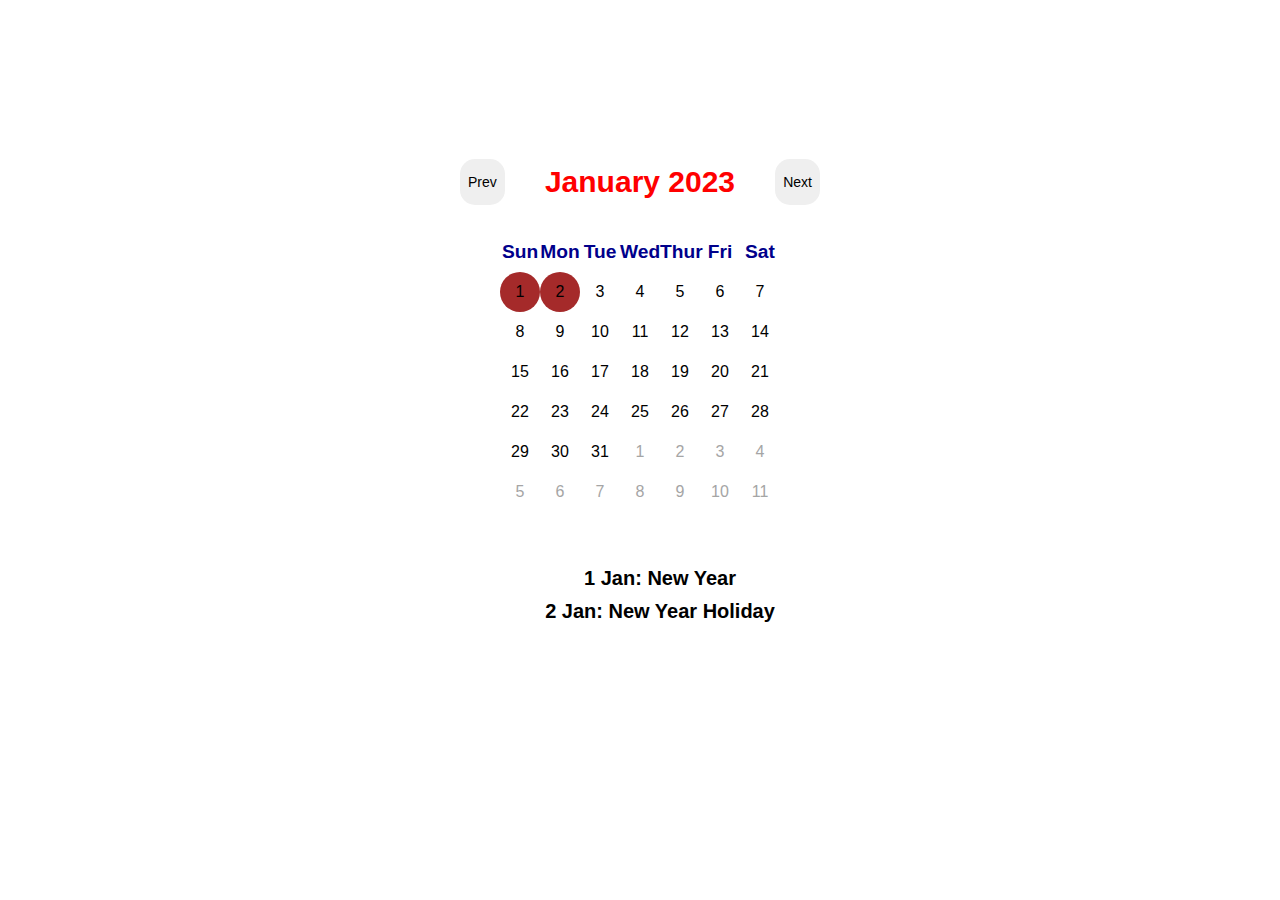
<file: index.html>
<!DOCTYPE html>
<html lang="en" dir="ltr">
<head>
  <meta charset="utf-8">
  <title>2023 Calendar</title>
  <link rel="stylesheet" href="style.css">
</head>
<body>
  <div class="container">
    <div class="calendar-head">
      <button class="previous nav-btn">Prev </button>
      <div class="current-month"></div>
      <button class="next nav-btn">Next </button>
    </div>
    <div class="calendar">
      <div class="weekdays-name">
        <div class="days-name">Sun</div>
        <div class="days-name">Mon</div>
        <div class="days-name">Tue</div>
        <div class="days-name">Wed</div>      
        <div class="days-name">Thur</div>
        <div class="days-name">Fri</div>
        <div class="days-name">Sat</div>
      </div>
      <div class="calendar-days">
      </div>
    </div>
  </div>
  <ul id="highlights">
  </ul>
  <footer>
    <script src="script.js" charset="utf-8"></script>
  </footer>
</body>
</html>
</file>
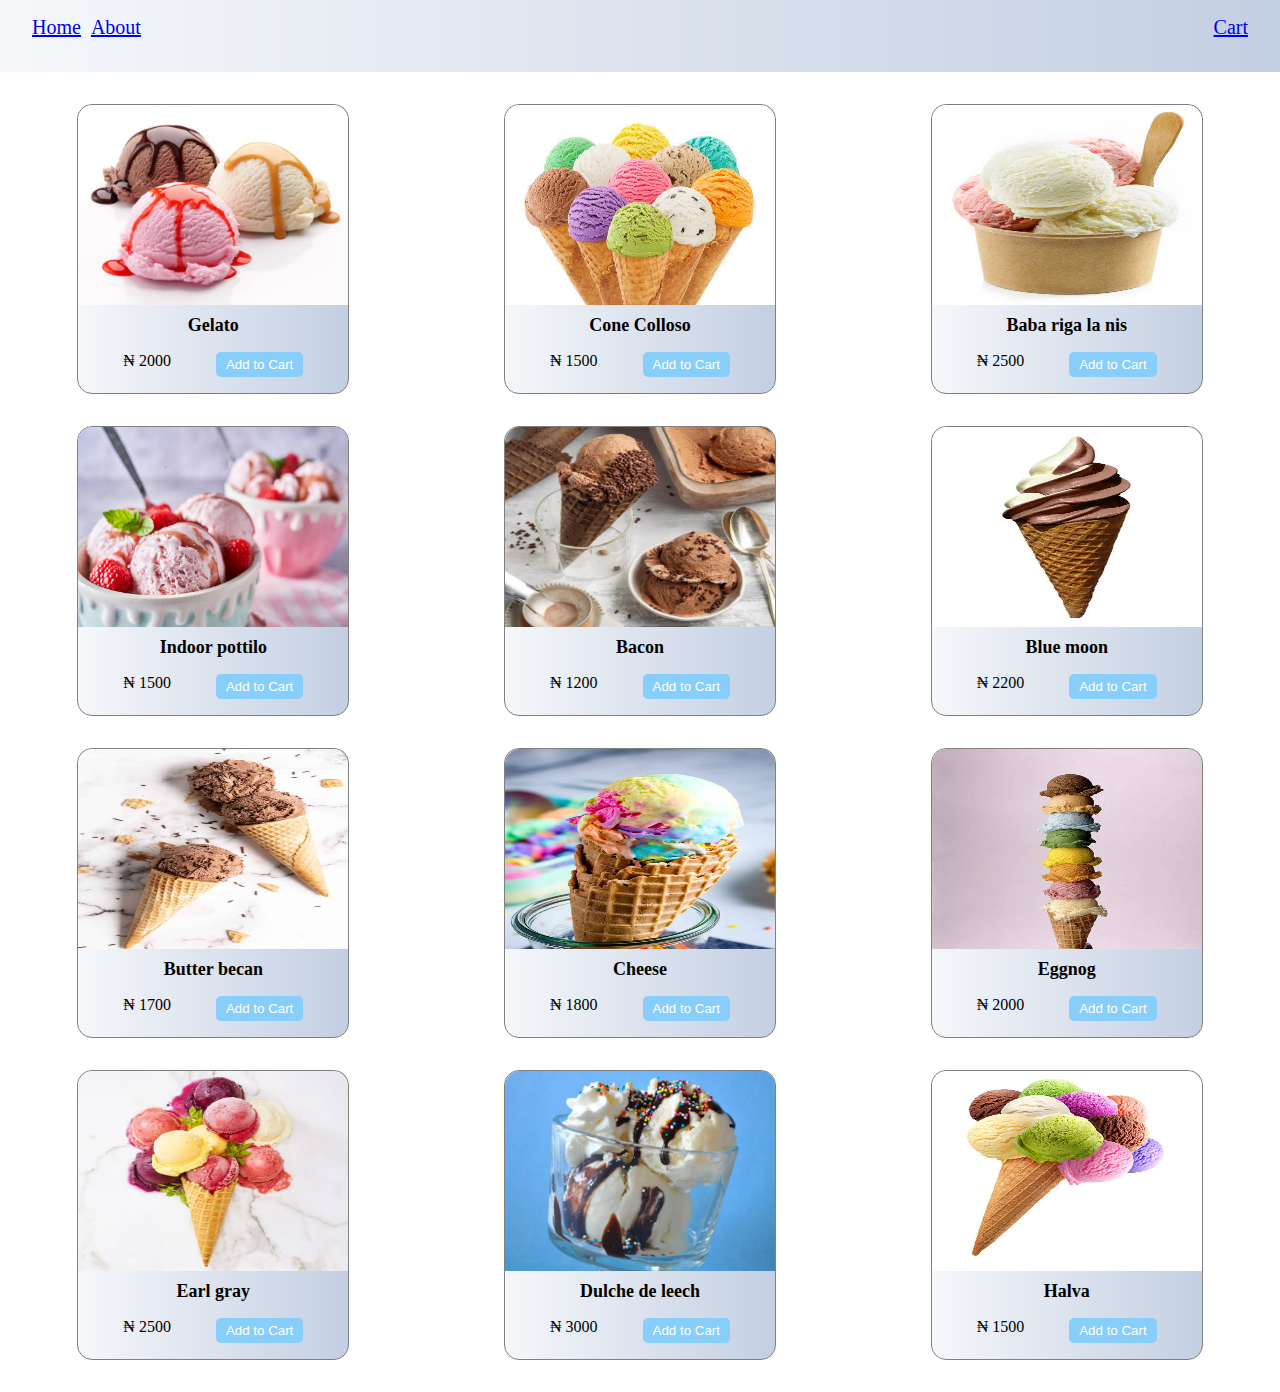
<file: Heritage/index.html>
<!DOCTYPE html>
<html lang="en">
<head>
    <meta charset="UTF-8">
    <meta http-equiv="X-UA-Compatible" content="IE=edge">
    <meta name="viewport" content="width=device-width, initial-scale=1.0">
    <title>Ice Cream Store</title>
    <link rel="stylesheet" href="index.css">
</head>
<body>
    <header>
        <ul>
            <li><a href="/">Home</a></li>
            <li><a href="about.html">About</a></li>
            <li><a href="cart.html">Cart</a></li>
        </ul>
    </header>
    <main>
        <div id="cart">

        </div>
       
    </main>
    <script src="https://code.jquery.com/jquery-3.5.0.js"></script>
    <script src="index.js"></script>
</body>
</html>
</file>
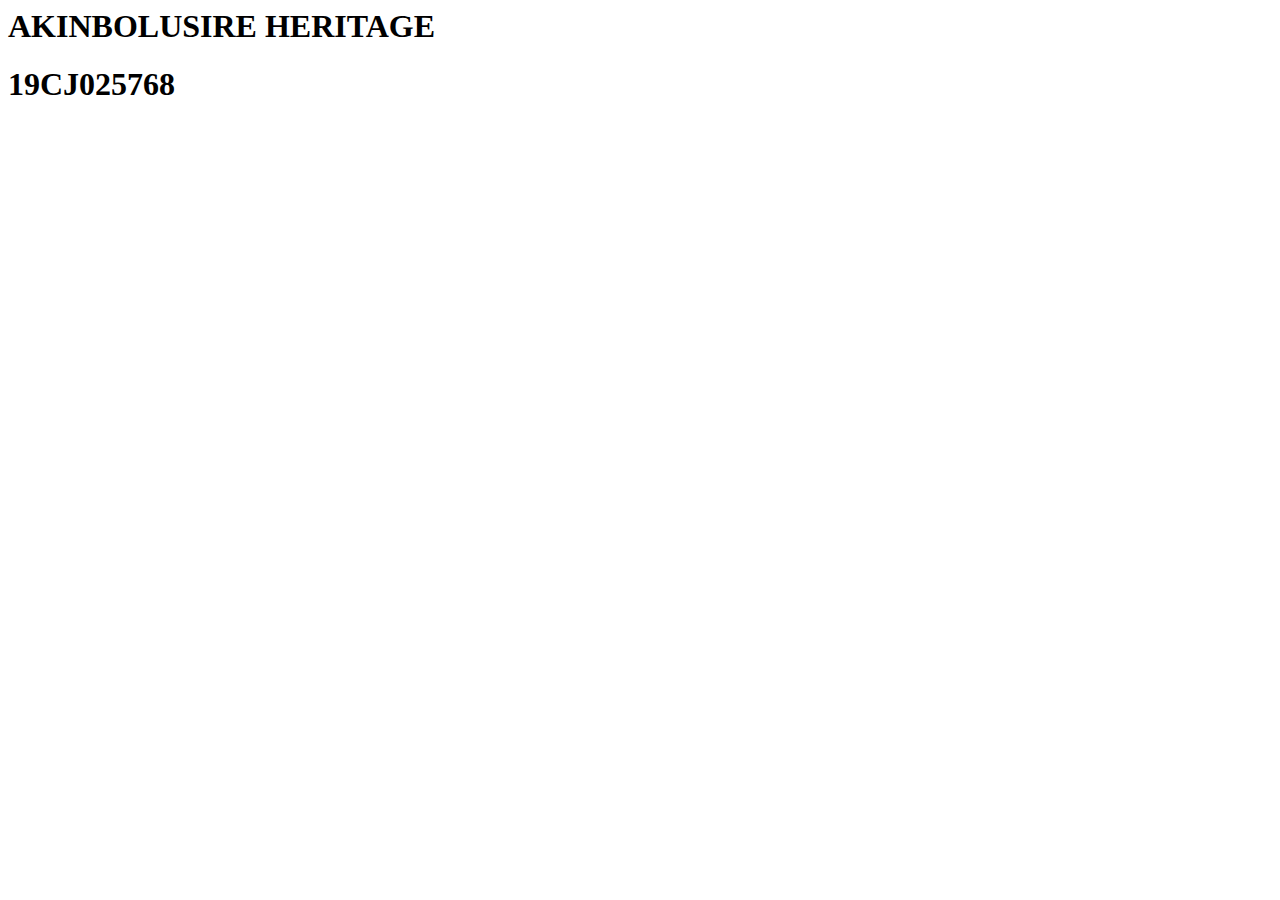
<file: AVERAGE CODE.html>
<html>
  <head>
    <title>Average</title>
  </head>
  <body>
    <h1>AKINBOLUSIRE HERITAGE</h1>
    <h1>19CJ025768</h1>
    <script type="text/JavaScript">
      let x = [0,1,2,3,4,5,6,7];
      let sum= 0;
      let avg;
      for (let i = 0; i< x.length ; i++){
       sum += x[i];
      };
      avg = sum/x.length;
      console.log(avg);
      console.log("Heritage");
    </script>
  </body>
</html>
</file>
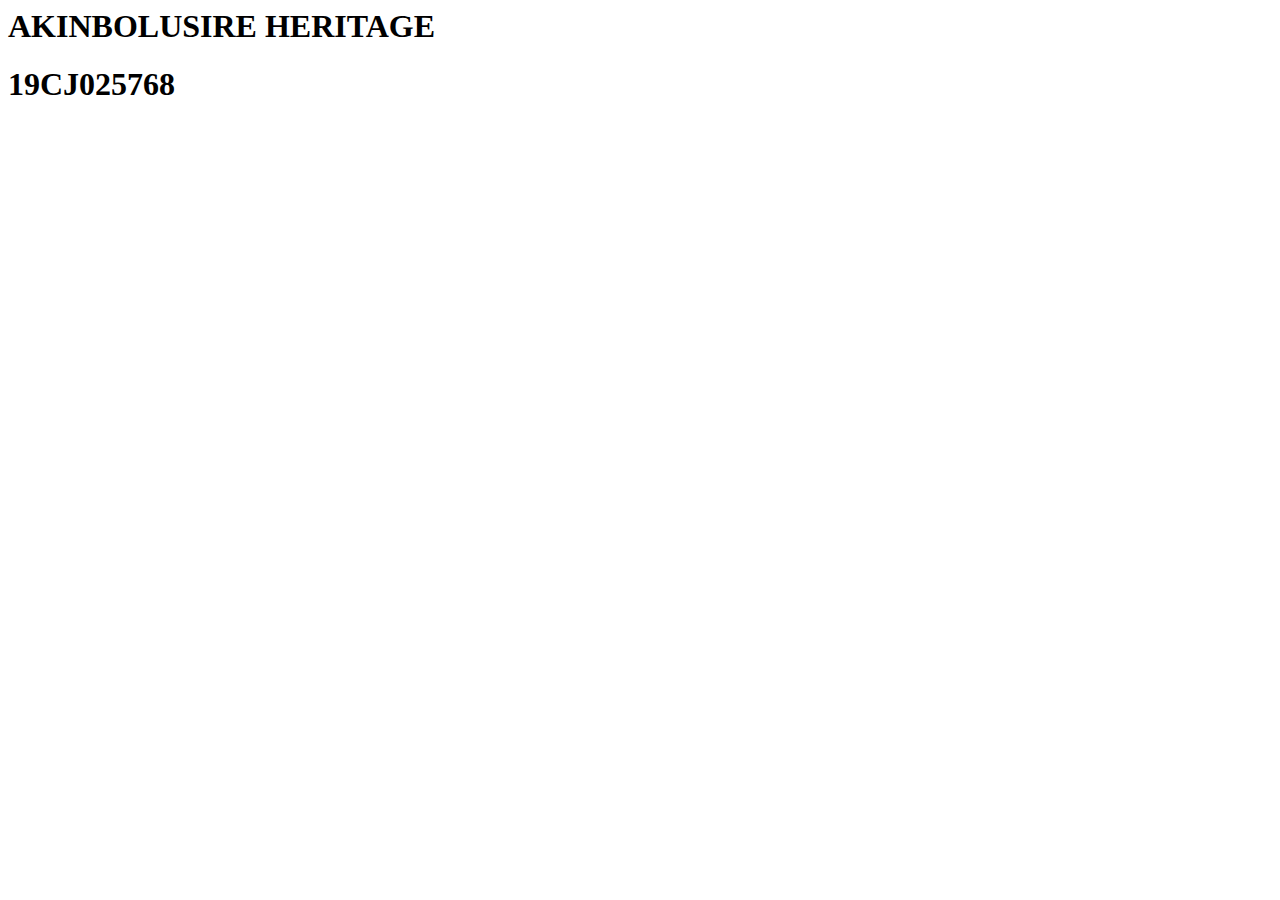
<file: DETERMINANT CODE.html>
<html>
  <head>
    <title>Determinant</title>
  </head>
  <body>
    <h1>AKINBOLUSIRE HERITAGE</h1>
    <h1>19CJ025768</h1>
    <script type="text/JavaScript">
      let A = [[5,7],[6,8]];
      for(let i = 0; i<2;i++){
        for(let j = 0; j<2;j++){
            var determinant = ((A[0][0]*A[1][1])-(A[1][0]*A[0][1]));
        }
      }
      console.log(determinant);
    </script>
  </body>
</html>
</file>
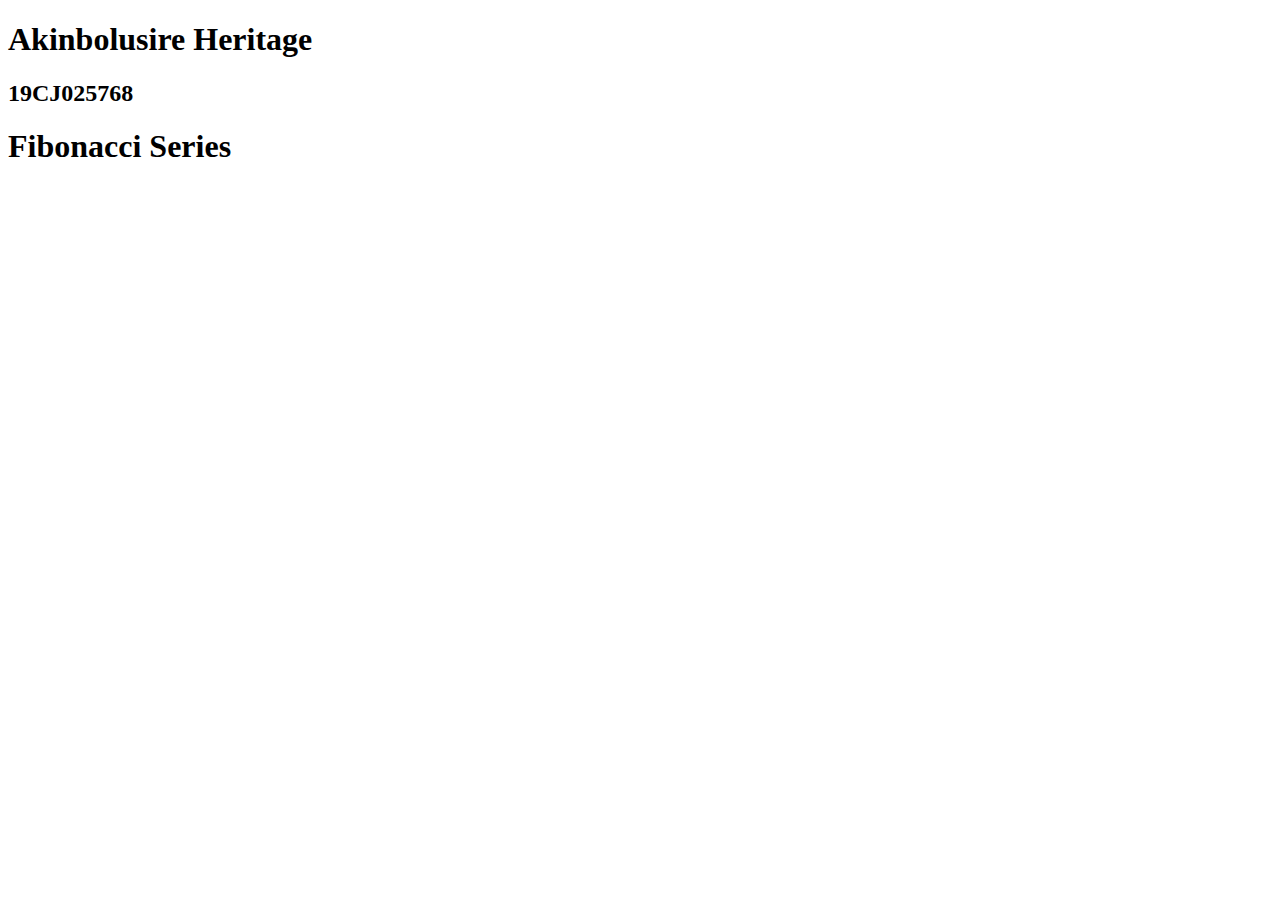
<file: Fibonacci.html>
<!DOCTYPE html>
<html>

<head>
    <title>Fibonacci Series</title>
    <h1>Akinbolusire Heritage</h1>
    <h2>19CJ025768</h2>
</head>

<body>
    <h1>Fibonacci Series</h1>
    <ul>
        <script>

            let n1 = 0, n2 = 1, number = 100, nextTerm;

            console.log('Fibonacci Series:');

            for (let i = 1; i <= number; i++) {
                console.log(n1);
                nextTerm = n1 + n2;
                n1 = n2;
                n2 = nextTerm;
            }

        </script>
    </ul>
</body>

</html>
</file>
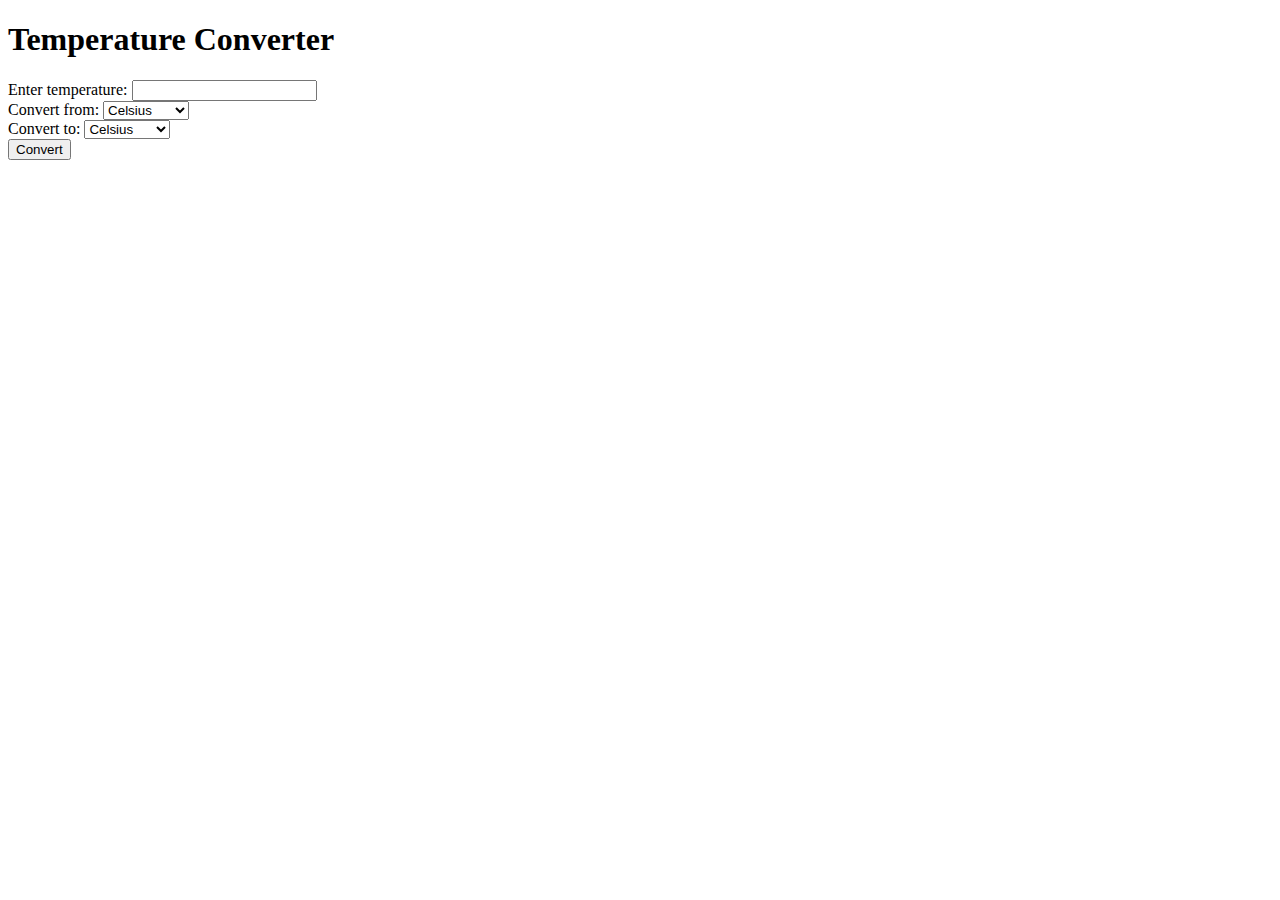
<file: Temperature Conversion!!!.html>
<!DOCTYPE html>
<html>

<head>
  <title>Temperature Converter</title>
</head>

<body>
  <h1>Temperature Converter</h1>
  <form>
    <label for="temp">Enter temperature:</label>
    <input type="number" id="temp" name="temp" required>
    <br>
    <label for="convertFrom">Convert from:</label>
    <select id="convertFrom" name="convertFrom">
      <option value="celsius">Celsius</option>
      <option value="fahrenheit">Fahrenheit</option>
      <option value="kelvin">Kelvin</option>
    </select>
    <br>
    <label for="convertTo">Convert to:</label>
    <select id="convertTo" name="convertTo">
      <option value="celsius">Celsius</option>
      <option value="fahrenheit">Fahrenheit</option>
      <option value="kelvin">Kelvin</option>
    </select>
    <br>
    <button type="button" onclick="convert()">Convert</button>
  </form>
  <p id="result"></p>

  <script>
    function convert() {
      let temp = document.getElementById("temp").value;
      let convertFrom = document.getElementById("convertFrom").value;
      let convertTo = document.getElementById("convertTo").value;
      let result;
      if (convertFrom === "celsius" && convertTo === "fahrenheit") {
        result = (temp * 9 / 5) + 32;
        result += "°F";
      } else if (convertFrom === "celsius" && convertTo === "kelvin") {
        result = temp + 273.15;
        result += "K";
      } else if (convertFrom === "fahrenheit" && convertTo === "celsius") {
        result = (temp - 32) * 5 / 9;
        result += "°C";
      } else if (convertFrom === "fahrenheit" && convertTo === "kelvin") {
        result = (temp + 459.67) * 5 / 9;
        result += "K";
      } else if (convertFrom === "kelvin" && convertTo === "celsius") {
        result = temp - 273.15;
        result += "°C";
      } else if (convertFrom === "kelvin" && convertTo === "fahrenheit") {
        result = (temp * 9 / 5) - 459.67;
        result += "°F";
      } else {
        result = "Invalid Selection";
      }
      document.getElementById("result").innerHTML = result;
    }
  </script>
</body>

</html>
</file>
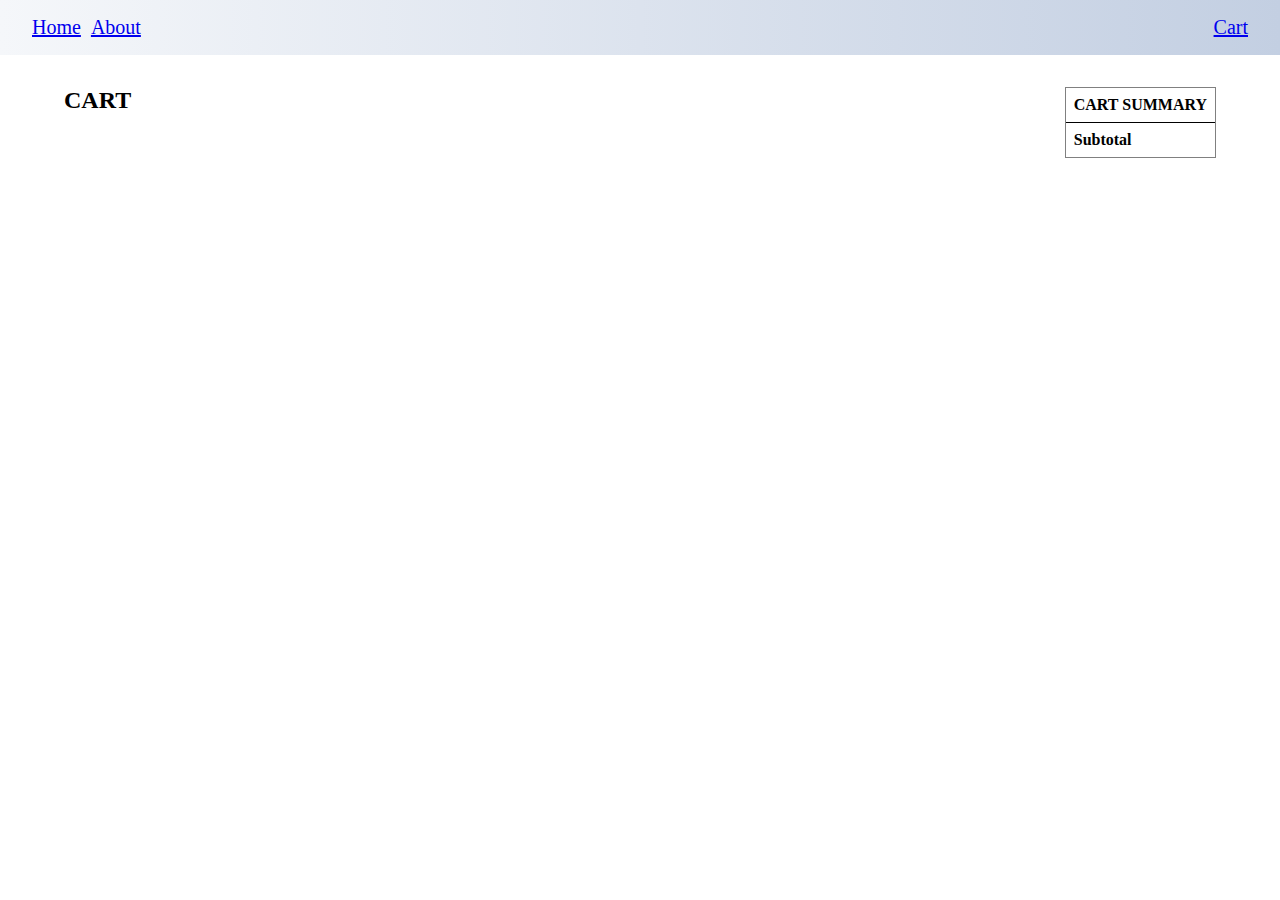
<file: Heritage/cart.html>
<!DOCTYPE html>
<html lang="en">
   <head>
      <meta charset="UTF-8" />
      <meta http-equiv="X-UA-Compatible" content="IE=edge" />
      <meta name="viewport" content="width=device-width, initial-scale=1.0" />
      <title>Ice Cream - cart page</title>
      <link rel="stylesheet" href="cart.css">
   </head>
   <body>
    <header>
        <ul>
         <li><a href="index.html">Home</a></li>
         <li><a href="about.html">About</a></li>
         <li><a href="/">Cart</a></li>
        </ul>
    </header>
      <main style="display: flex; justify-content: space-between; padding: 2em 4em">
         <!-- cart item  -->
         <div style="flex: 0.7">
            <h2>CART</h2>
            <div id="cartItems"></div>
         </div>

         <!-- cart summary -->
         <div
            style="
               border: 1px solid grey;
               color: black;
               background: white;
               height: fit-content;
            "
         >
            <h4 style="padding: 0.5em 0.5em">CART SUMMARY</h4>
            <h4 id="subtotal" style="display: flex; justify-content: space-between; border-top: 1px solid black; padding: 0.5em 0.5em">Subtotal <span> </span></h4>
         </div>
      </main>

      <script src="https://code.jquery.com/jquery-3.5.0.js"></script>
      <script src="index.js"></script>
   </body>
</html>
</file>
<file: style.css>
.container {
  width: 400px;
  background-color:white;
  font-family: sans-serif;
  margin: 10% auto 2%;
  border-radius: 10%;
  padding: 1%;
}
.calendar {
  width: 400px;
  height: fit-content;
  margin: auto;
}
#highlights {
  text-align: center;
  list-style-type: none;
}
#highlights li {
  padding: 5px;
  font-size: 20px;
  font-family: sans-serif;
  font-weight: bold;
}
.calendar-head {
  display: flex;
  justify-content: space-between;
  align-items: center;
  padding: 20px;
  padding-bottom: 15px;
  border-bottom: 19px;
}

.current-month {
  font-size: 30px;
  font-weight: bold;
  color:red;
  padding: 5px;
  border-radius: 10px;
}

.nav-btn {
  text-align: center;
  line-height: 40px;
  font-size: 14px;
  color: #000;
  border-radius: 15px;
  border: 2px solid transparent;
}

.nav-btn:hover {
  background-color: red;
  color: white;
  border: 2px solid black;
  cursor: pointer;
}

.weekdays-name,
.calendar-days {
  display: flex;
  flex-wrap: wrap;
  padding-inline: 60px;
}

.weekdays-name {
  padding-top: 12px;
}

.calendar-days {
  padding-bottom: 12px;
}

.days-name,
[class$="-day"] {
  width: 40px;
  height: 40px;
  color: #000;
  text-align: center;
  line-height: 40px;
  font-weight: 500;
  font-size: 1rem;
}

.days-name {
  color:darkblue;
  font-weight: 700;
  font-size: larger;
  cursor: pointer;
}

.padding-day {
  color: #a5a5a5;
  user-select: none;
}

.month-day {
  border-radius: 50%;
}
</file>
<file: Heritage/index.css>
* {
    /* box-sizing: border-box; */
    margin: 0;
 }
 
 body {
    display: grid;
    grid-template-columns: repeat(12, 1fr);
    grid-template-rows: 8vh auto;
 }
 
 header {
    grid-column: span 12;
    background: linear-gradient(to right, #f5f7fa, #c3cfe2);
    padding: 1em 2em;
 }
 
 header ul {
    list-style-type: none;
    display: flex;
    padding: 0;
    font-size: 20px;
 }
 
 header ul li:not(:first-child) {
    padding-left: 10px;
 }
 
 header ul li:last-child {
    margin-left: auto;
 }
 
 main {
    grid-column: span 12;
    background: white;
    text-align: center;
 }
 
 main div {
    display: grid;
    grid-template-columns: repeat(3, 1fr);
    margin: 1em auto;
 }
 
 .item {
    display: flex;
    flex-direction: column;
    background: linear-gradient(to right, #f5f7fa, #c3cfe2);
    border: 0.5px solid grey;
    border-radius: 15px;
    max-width: 270px;
 }
 
 .item h4{
     font-size: 18px;
     padding-top: 10px;
 }
 
 .item img {
    height: 200px;
    border-top-left-radius: 15px;
    border-top-right-radius: 15px;
    width: 270px;
 }
 
 
 .item-details{
     display: flex;
     justify-content: space-evenly;
     width: 100%;
 }
 
 .addCart{
   cursor: pointer;
   color: white;
   background-color: lightskyblue;
   border: none;
   border-radius: 5px;
   padding: 5px 10px;
 }
</file>
<file: Heritage/cart.css>
* {
    /* box-sizing: border-box; */
    margin: 0;
 }
 
 body {
 }
 
 header {
    grid-column: span 12;
    background: linear-gradient(to right, #f5f7fa, #c3cfe2);
    padding: 1em 2em;
 }
 
 header ul {
    list-style-type: none;
    display: flex;
    padding: 0;
    font-size: 20px;
 }
 
 header ul li:not(:first-child) {
    padding-left: 10px;
 }
 
 header ul li:last-child {
    margin-left: auto;
 }
 
 .cart-item{
    border-top: 1px solid grey;
    padding-top: 1rem ;
 }

 .first_row h4{
   padding-left: 15px;
 }

 .first_row img{
   width: 100px;
   height: 100px;
 }
</file>
